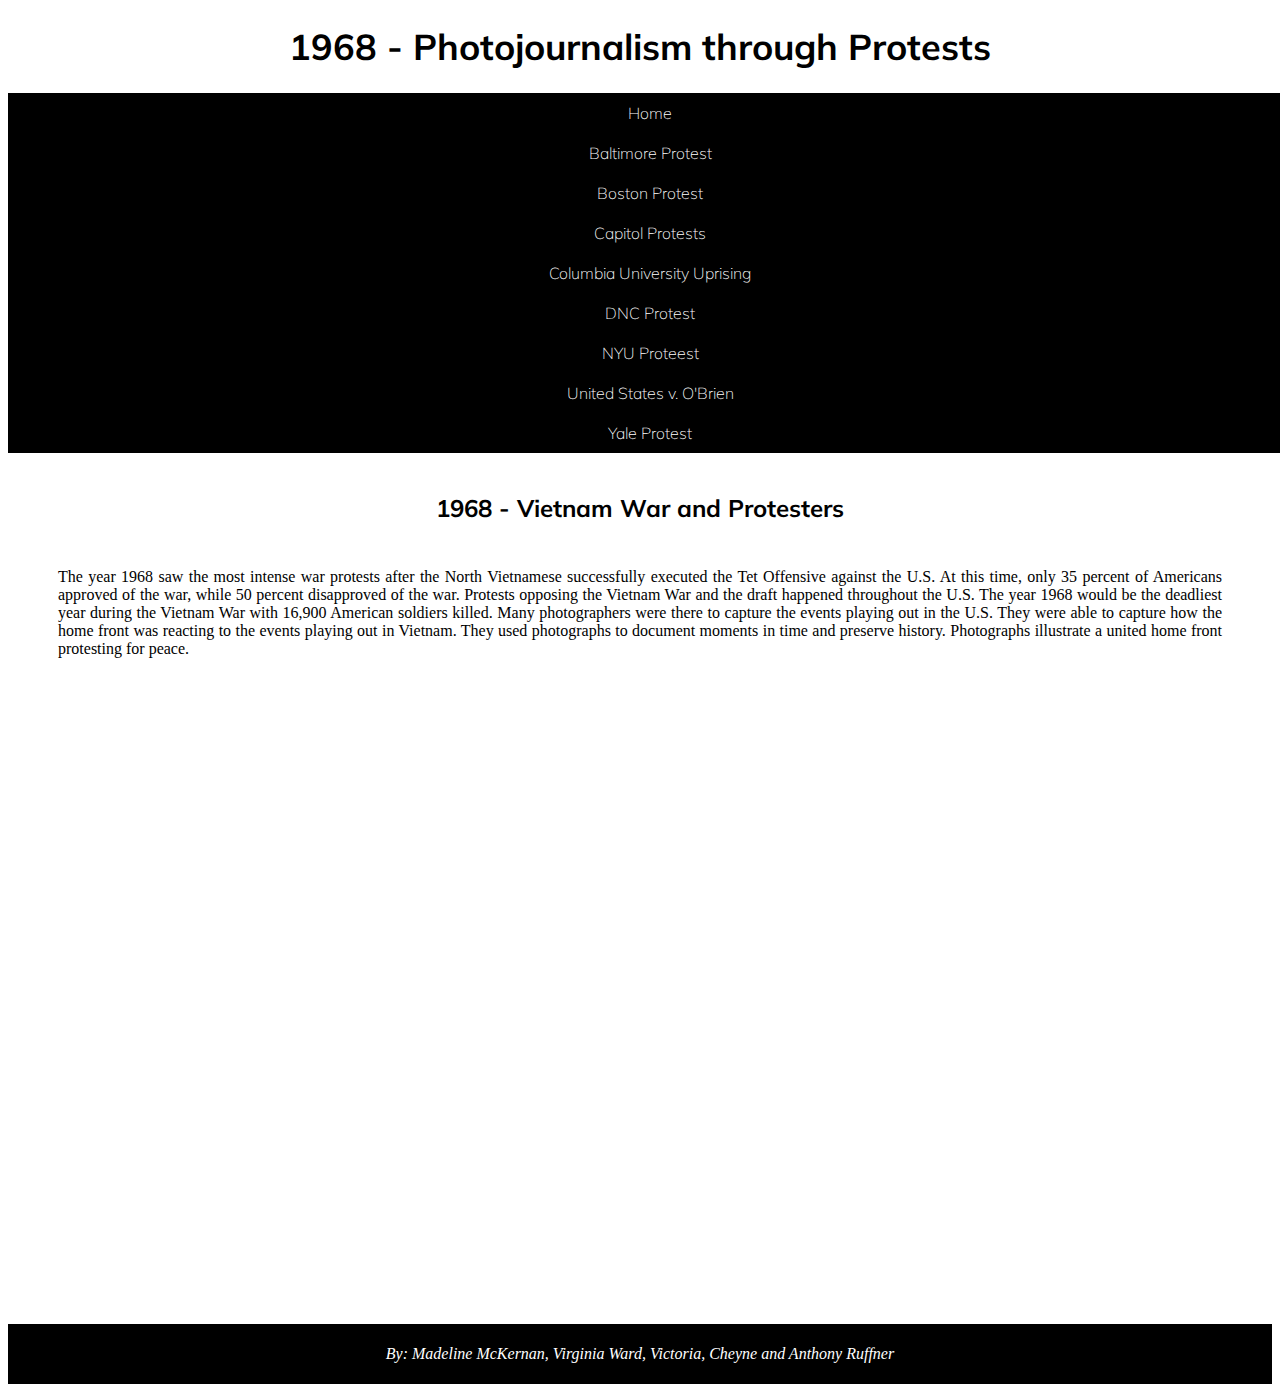
<file: index.html>
<!DOCTYPE html PUBLIC "-//W3C//DTD XHTML 1.0 Transitional//EN"
   "http://www.w3.org/TR/xhtml1/DTD/xhtml1-transitional.dtd">

<html xmlns="http://www.w3.org/1999/xhtml">

<head>
  <title>The Protests of 1968</title>
  <meta http-equiv="content-type"
		content="text/html;charset=utf-8" />
      <link href="https://fonts.googleapis.com/css?family=Merriweather+Sans:400,700|Merriweather:400,400i,700,700i" rel="stylesheet"/>
      <link href="https://fonts.googleapis.com/css?family=Muli" rel="stylesheet"/>
      <link rel="stylesheet" type="text/css" href="style.css"/>
      <link rel="stylesheet" href="style.css" />
       <meta name="viewport" content="width=device-width, initial-scale=1.0" />
</head>

<body>
  <center>
  <h1> 1968 - Photojournalism through Protests </h1>

  <ul id="nav" class="flex-container">


    <li><a href="index.html">Home</a></li>
    <li><a href="Baltimore.html">Baltimore Protest</a></li>
    <li><a href="Boston.html">Boston Protest</a></li>
    <li><a href="Capitol.html">Capitol Protests</a></li>
    <li><a href="Columbia.html">Columbia University Uprising</a></li>
    <li><a href="DNC.html">DNC Protest</a></li>
    <li><a href="NYU.html">NYU Proteest</a></li>
    <li><a href="Obrien.html">United States v. O'Brien</a></li>
    <li><a href="Yale.html">Yale Protest</a></li>
  </ul>


  <h2> 1968 - Vietnam War and Protesters </h2>

</center>

  <p class="background"> The year 1968 saw the most intense war protests after the North Vietnamese successfully executed the Tet Offensive against the U.S. At this time, only 35 percent of Americans approved of the war, while 50 percent disapproved of the war. Protests opposing the Vietnam War and the draft happened throughout the U.S. The year 1968 would be the deadliest year during the Vietnam War with 16,900 American soldiers killed. Many photographers were there to capture the events playing out in the U.S. They were able to capture how the home front was reacting to the events playing out in Vietnam. They used photographs to document moments in time and preserve history. Photographs illustrate a united home front protesting for peace.
  </p>

<iframe src='https://cdn.knightlab.com/libs/timeline3/latest/embed/index.html?source=1HVjBlNrtwtaiFcs8Km83-ZiOLFLF_vJa7jq0gFXv7fw&font=Default&lang=en&initial_zoom=2&height=650' width='100%' height='650' webkitallowfullscreen mozallowfullscreen allowfullscreen frameborder='0'></iframe>


</body>

<footer>
  <p> By: Madeline McKernan, Virginia Ward, Victoria, Cheyne and Anthony Ruffner
</footer>

</html>
</file>
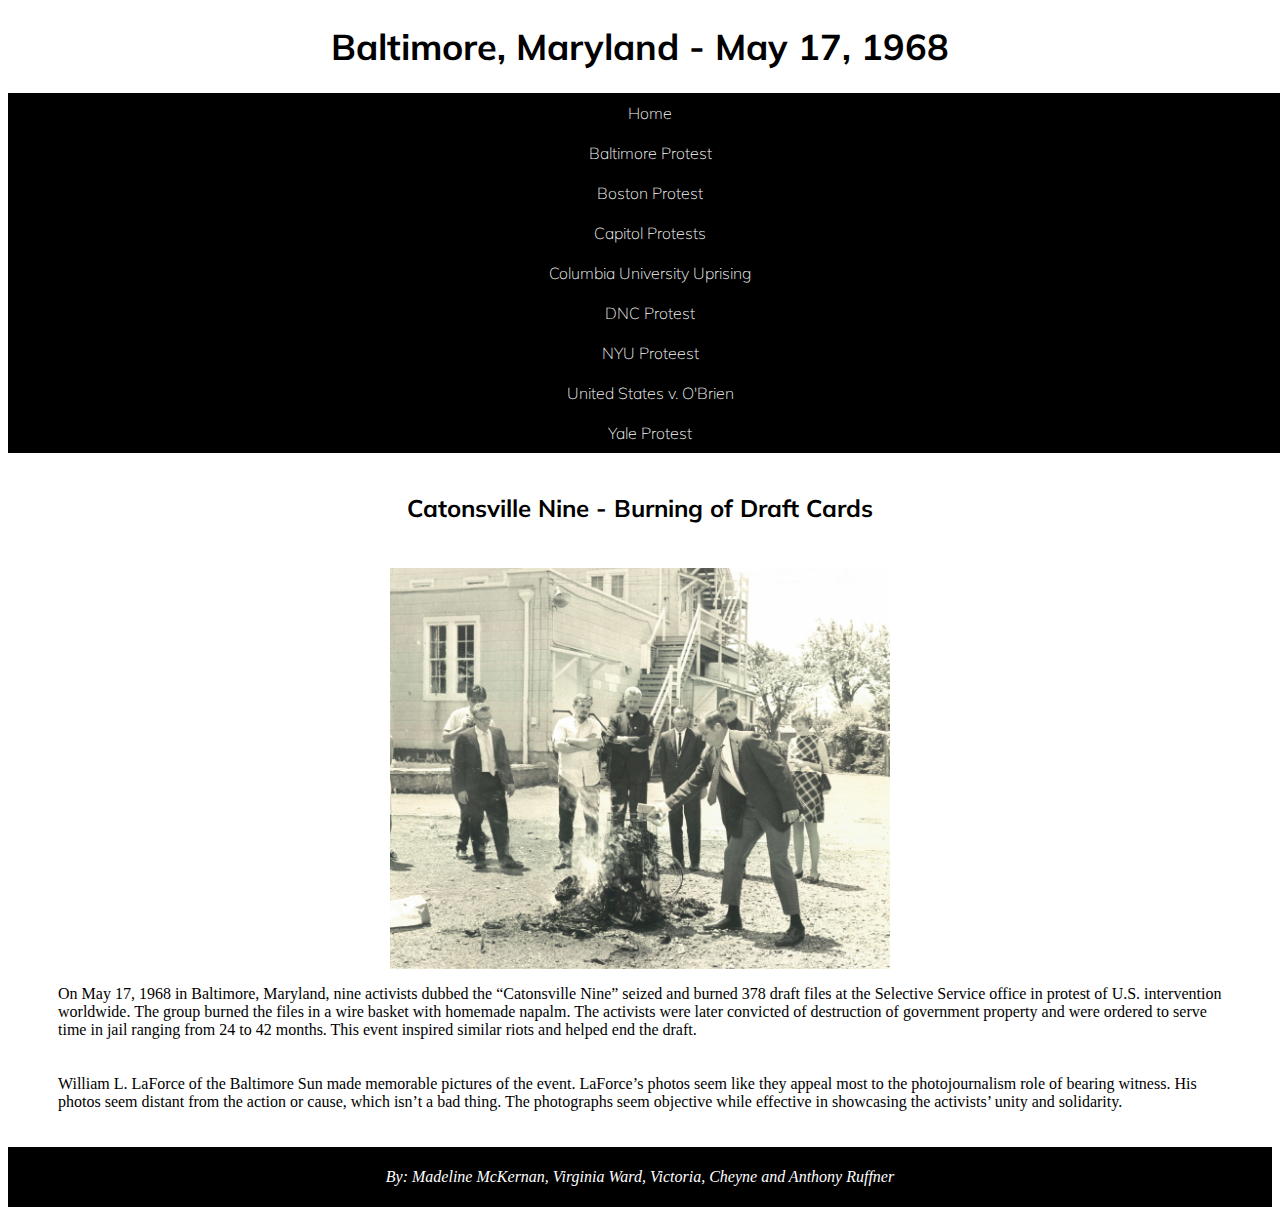
<file: Baltimore.html>
<!DOCTYPE html PUBLIC "-//W3C//DTD XHTML 1.0 Transitional//EN"
   "http://www.w3.org/TR/xhtml1/DTD/xhtml1-transitional.dtd">

<html xmlns="http://www.w3.org/1999/xhtml">

<head>
  <title>The Protests of 1968</title>
  <meta http-equiv="content-type"
		content="text/html;charset=utf-8" />
      <link href="https://fonts.googleapis.com/css?family=Merriweather+Sans:400,700|Merriweather:400,400i,700,700i" rel="stylesheet"/>
      <link href="https://fonts.googleapis.com/css?family=Muli" rel="stylesheet"/>
      <link rel="stylesheet" type="text/css" href="style.css"/>
      <link rel="stylesheet" href="style.css" />
       <meta name="viewport" content="width=device-width, initial-scale=1.0" />
</head>

<body>
  <center>
  <h1>Baltimore, Maryland - May 17, 1968</h1>

  <ul id="nav" class="flex-container">


    <li><a href="index.html">Home</a></li>
    <li><a href="Baltimore.html">Baltimore Protest</a></li>
    <li><a href="Boston.html">Boston Protest</a></li>
    <li><a href="Capitol.html">Capitol Protests</a></li>
    <li><a href="Columbia.html">Columbia University Uprising</a></li>
    <li><a href="DNC.html">DNC Protest</a></li>
    <li><a href="NYU.html">NYU Proteest</a></li>
    <li><a href="Obrien.html">United States v. O'Brien</a></li>
    <li><a href="Yale.html">Yale Protest</a></li>
  </ul>

<h2> Catonsville Nine - Burning of Draft Cards </h2>

  <img class="pic" src="9.jpg" alt="The nine standing by a burning fire" width="500px">
</img>

  </center>

  <p class="info">On May 17, 1968 in Baltimore, Maryland, nine activists dubbed the “Catonsville Nine” seized and burned 378 draft files at the Selective Service office in protest of U.S. intervention worldwide. The group burned the files in a wire basket with homemade napalm. The activists were later convicted of destruction of government property and were ordered to serve time in jail ranging from 24 to 42 months. This event inspired similar riots and helped end the draft.
  </p>

  <p class="info">William L. LaForce of the Baltimore Sun made memorable pictures of the event. LaForce’s photos seem like they appeal most to the photojournalism role of bearing witness. His photos seem distant from the action or cause, which isn’t a bad thing. The photographs seem objective while effective in showcasing the activists’ unity and solidarity.
  <p>


</body>

<footer>
  <p> By: Madeline McKernan, Virginia Ward, Victoria, Cheyne and Anthony Ruffner
</footer>

</html>
</file>
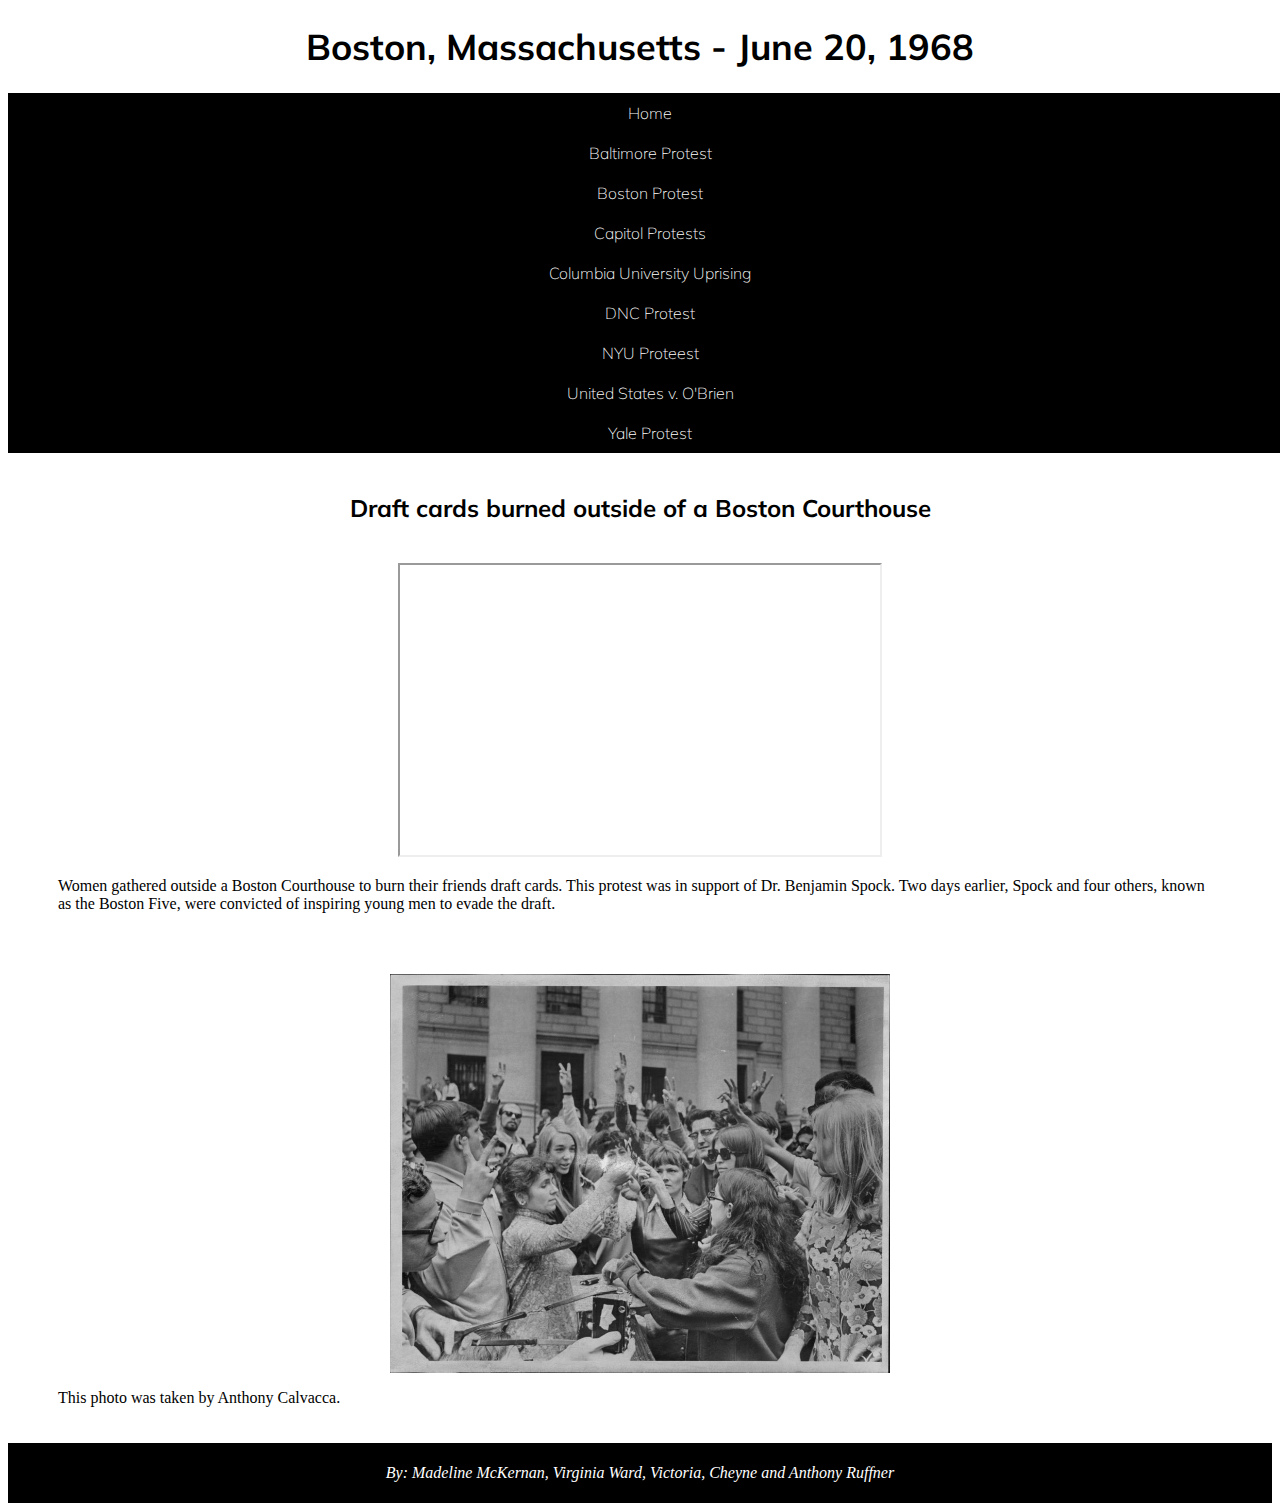
<file: Boston.html>
<!DOCTYPE html PUBLIC "-//W3C//DTD XHTML 1.0 Transitional//EN"
   "http://www.w3.org/TR/xhtml1/DTD/xhtml1-transitional.dtd">

<html xmlns="http://www.w3.org/1999/xhtml">

<head>
  <title>The Protests of 1968</title>
  <meta http-equiv="content-type"
		content="text/html;charset=utf-8" />
      <link href="https://fonts.googleapis.com/css?family=Merriweather+Sans:400,700|Merriweather:400,400i,700,700i" rel="stylesheet"/>
      <link href="https://fonts.googleapis.com/css?family=Muli" rel="stylesheet"/>
      <link rel="stylesheet" type="text/css" href="style.css"/>
      <link rel="stylesheet" href="style.css" />
       <meta name="viewport" content="width=device-width, initial-scale=1.0" />
</head>

<body>
  <center>
  <h1> Boston, Massachusetts - June 20, 1968 </h1>

  <ul id="nav" class="flex-container">


    <li><a href="index.html">Home</a></li>
    <li><a href="Baltimore.html">Baltimore Protest</a></li>
    <li><a href="Boston.html">Boston Protest</a></li>
    <li><a href="Capitol.html">Capitol Protests</a></li>
    <li><a href="Columbia.html">Columbia University Uprising</a></li>
    <li><a href="DNC.html">DNC Protest</a></li>
    <li><a href="NYU.html">NYU Proteest</a></li>
    <li><a href="Obrien.html">United States v. O'Brien</a></li>
    <li><a href="Yale.html">Yale Protest</a></li>

    </ul>

    <h2> Draft cards burned outside of a Boston Courthouse <h2>

    <iframe width="480" height="290"
    src="https://www.youtube.com/embed/gV--rAMQoQk">
    </iframe>

  </center>

  <p class="info"> Women gathered outside a Boston Courthouse to burn their friends draft cards. This protest was in support of Dr. Benjamin Spock. Two days earlier, Spock and four others, known as the Boston Five, were convicted of inspiring young men to evade the draft.
  </p>

  <center>
    <img class="pic" src="bburn.jpeg" alt="Women burning draft cards" width="500px">
    </img>
</center>

<p class="info"> This photo was taken by Anthony Calvacca.
</p>

</body>

<footer>
  <p> By: Madeline McKernan, Virginia Ward, Victoria, Cheyne and Anthony Ruffner
</footer>

</html>
</file>
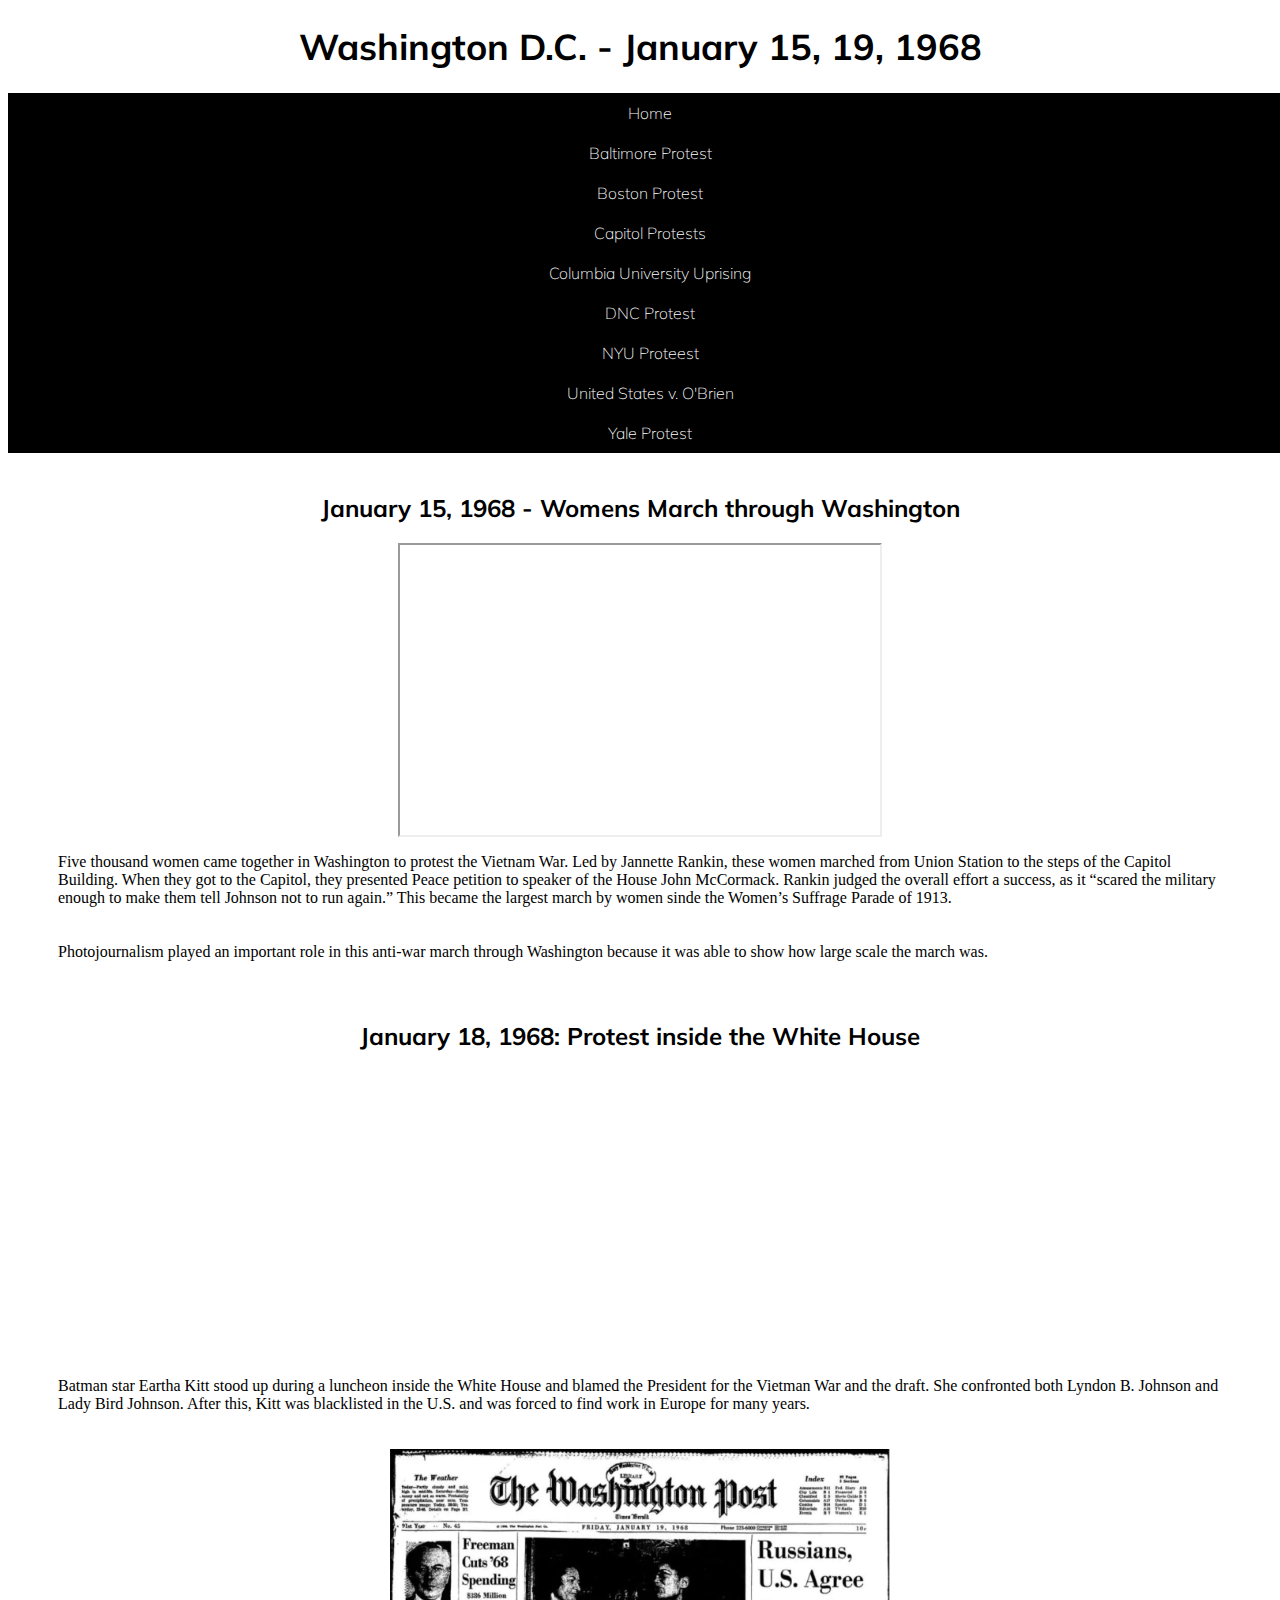
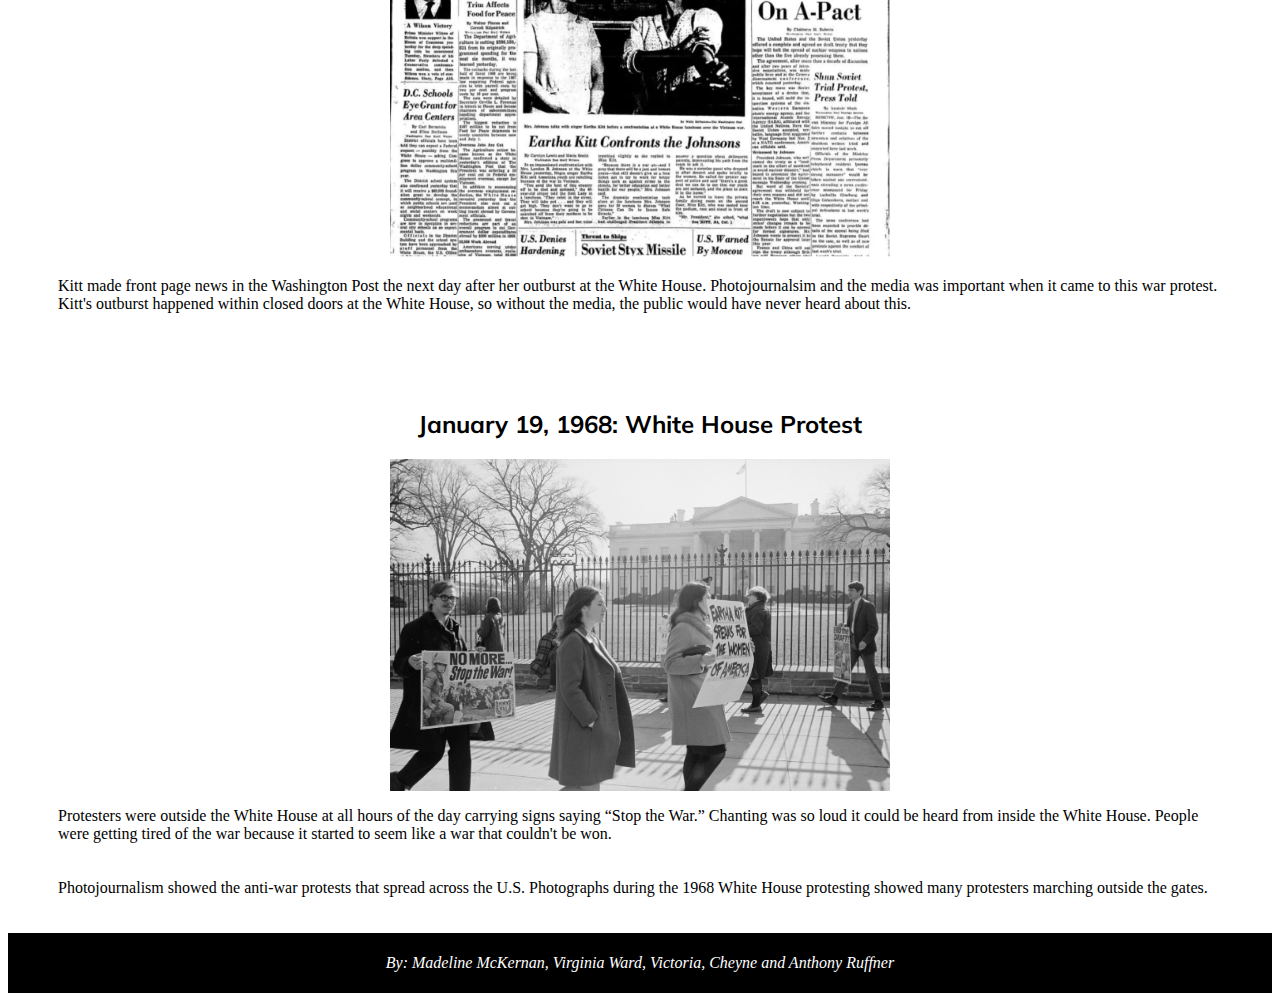
<file: Capitol.html>
<!DOCTYPE html PUBLIC "-//W3C//DTD XHTML 1.0 Transitional//EN"
   "http://www.w3.org/TR/xhtml1/DTD/xhtml1-transitional.dtd">

<html xmlns="http://www.w3.org/1999/xhtml">

<head>
  <title>The Protests of 1968</title>
  <meta http-equiv="content-type"
		content="text/html;charset=utf-8" />
      <link href="https://fonts.googleapis.com/css?family=Merriweather+Sans:400,700|Merriweather:400,400i,700,700i" rel="stylesheet"/>
      <link href="https://fonts.googleapis.com/css?family=Muli" rel="stylesheet"/>
      <link rel="stylesheet" type="text/css" href="style.css"/>
      <link rel="stylesheet" href="style.css" />
       <meta name="viewport" content="width=device-width, initial-scale=1.0" />
</head>

<body>
  <center>
  <h1> Washington D.C. - January 15, 19, 1968</h1>

  <ul id="nav" class="flex-container">


		          <li><a href="index.html">Home</a></li>
              <li><a href="Baltimore.html">Baltimore Protest</a></li>
              <li><a href="Boston.html">Boston Protest</a></li>
              <li><a href="Capitol.html">Capitol Protests</a></li>
              <li><a href="Columbia.html">Columbia University Uprising</a></li>
              <li><a href="DNC.html">DNC Protest</a></li>
              <li><a href="NYU.html">NYU Proteest</a></li>
              <li><a href="Obrien.html">United States v. O'Brien</a></li>
              <li><a href="Yale.html">Yale Protest</a></li>
  </ul>



  <h2>January 15, 1968 - Womens March through Washington</h2>
  <iframe width="480" height="290"
src="https://www.youtube.com/embed/l63ccLetOsY">
</iframe>
  <p class="info"> Five thousand women came together in Washington to protest the Vietnam War. Led by Jannette Rankin, these women marched from Union Station to the steps of the Capitol Building. When they got to the Capitol, they presented Peace petition to speaker of the House John McCormack. Rankin judged the overall effort a success, as it “scared the military enough to make them tell Johnson not to run again.” This became the largest march by women sinde the Women’s Suffrage Parade of 1913.

  </p>
  <p class="info"> Photojournalism played an important role in this anti-war march through Washington because it was able to show how large scale the march was.

  <h2> January 18, 1968: Protest inside the White House </h2>

    <iframe width='480' height='290' scrolling='no' src='https://www.washingtonpost.com/video/c/embed/112aeec2-f4bc-11e7-9af7-a50bc3300042' frameborder='0' webkitallowfullscreen mozallowfullscreen allowfullscreen></iframe>

    <p class="info"> Batman star Eartha Kitt stood up during a luncheon inside the White House and blamed the President for the Vietman War and the draft. She confronted both Lyndon B. Johnson and Lady Bird Johnson. After this, Kitt was blacklisted in the U.S. and was forced to find work in Europe for many years.
    </p>

    <img src="Kitt.jpg" alt="Kitt of front page of the Post" width="500px">
  </img>

  <p class="info"> Kitt made front page news in the Washington Post the next day after her outburst at the White House. Photojournalsim and the media was important when it came to this war protest. Kitt's outburst happened within closed doors at the White House, so without the media, the public would have never heard about this.
  </p>

    <p class="info">
    </p>

  <h2>January 19, 1968: White House Protest </h2>

  <img src="WHProtest.jpeg" alt="Protesters outside White House" width="500px">
</img>
</center>

<p class="info">Protesters were outside the White House at all hours of the day carrying signs saying “Stop the War.” Chanting was so loud it could be heard from inside the White House. People were getting tired of the war because it started to seem like a war that couldn't be won.
</p>

<p class="info"> Photojournalism showed the anti-war protests that spread across the U.S. Photographs during the 1968 White House protesting showed many protesters marching outside the gates.
</p>

      </center>


</body>

<footer>
  <p> By: Madeline McKernan, Virginia Ward, Victoria, Cheyne and Anthony Ruffner
</footer>


</html>
</file>
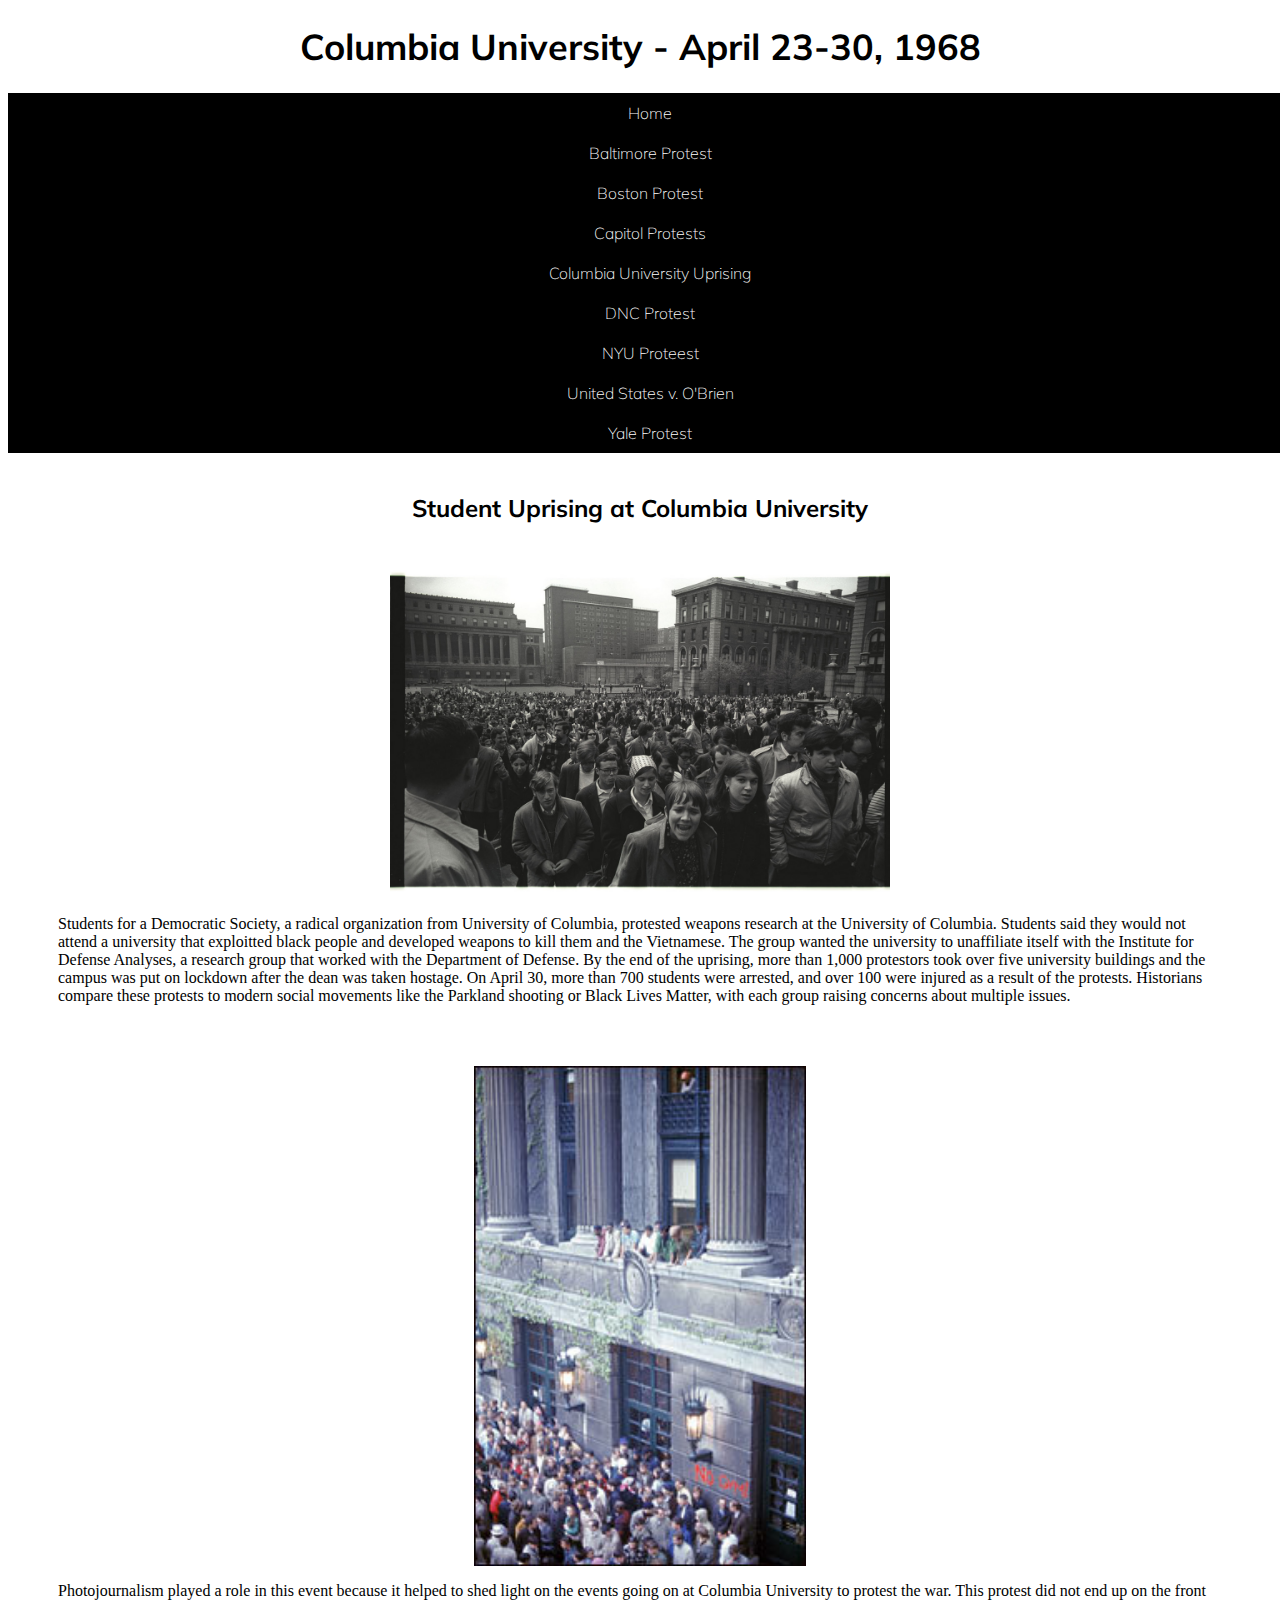
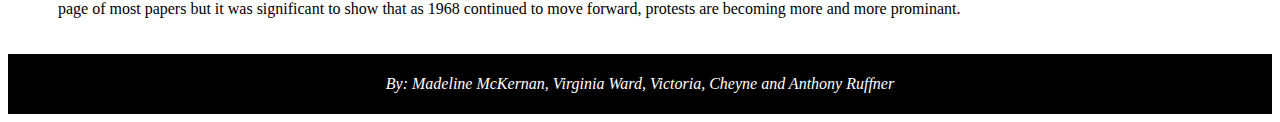
<file: Columbia.html>
<!DOCTYPE html PUBLIC "-//W3C//DTD XHTML 1.0 Transitional//EN"
   "http://www.w3.org/TR/xhtml1/DTD/xhtml1-transitional.dtd">

<html xmlns="http://www.w3.org/1999/xhtml">

<head>
  <title>The Protests of 1968</title>
  <meta http-equiv="content-type"
		content="text/html;charset=utf-8" />
      <link href="https://fonts.googleapis.com/css?family=Merriweather+Sans:400,700|Merriweather:400,400i,700,700i" rel="stylesheet"/>
      <link href="https://fonts.googleapis.com/css?family=Muli" rel="stylesheet"/>
      <link rel="stylesheet" type="text/css" href="style.css"/>
      <link rel="stylesheet" href="style.css" />
       <meta name="viewport" content="width=device-width, initial-scale=1.0" />
</head>

<body>
  <center>
  <h1> Columbia University - April 23-30, 1968 </h1>

  <ul id="nav" class="flex-container">


    <li><a href="index.html">Home</a></li>
    <li><a href="Baltimore.html">Baltimore Protest</a></li>
    <li><a href="Boston.html">Boston Protest</a></li>
    <li><a href="Capitol.html">Capitol Protests</a></li>
    <li><a href="Columbia.html">Columbia University Uprising</a></li>
    <li><a href="DNC.html">DNC Protest</a></li>
    <li><a href="NYU.html">NYU Proteest</a></li>
    <li><a href="Obrien.html">United States v. O'Brien</a></li>
    <li><a href="Yale.html">Yale Protest</a></li>
  </ul>

  <h2> Student Uprising at Columbia University </h2>

  <img class="pic" src="Columbia.jpg" alt="Mass formed at Columbia University" width="500px">
  </img>

</center>

  <p class="info"> Students for a Democratic Society, a radical organization from University of Columbia, protested weapons research at the University of Columbia. Students said they would not attend a university that exploitted black people and developed weapons to kill them and the Vietnamese. The group wanted the university to unaffiliate itself with the Institute for Defense Analyses, a research group that worked with the Department of Defense. By the end of the uprising, more than 1,000 protestors took over five university buildings and the campus was put on lockdown after the dean was taken hostage. On April 30, more than 700 students were arrested, and over 100 were injured as a result of the protests. Historians compare these protests to modern social movements like the Parkland shooting or Black Lives Matter, with each group raising concerns about multiple issues.
  </p>

  <center>

  <img class="pic" src="Cprotest.jpg" alt="Protesters gathered outside of university building" height="500px">
</img>

  </center>

  <p class="info"> Photojournalism played a role in this event because it helped to shed light on the events going on at Columbia University to protest the war. This protest did not end up on the front page of most papers but it was significant to show that as 1968 continued to move forward, protests are becoming more and more prominant.
  </p>


</body>

<footer>
  <p> By: Madeline McKernan, Virginia Ward, Victoria, Cheyne and Anthony Ruffner
</footer>

</html>
</file>
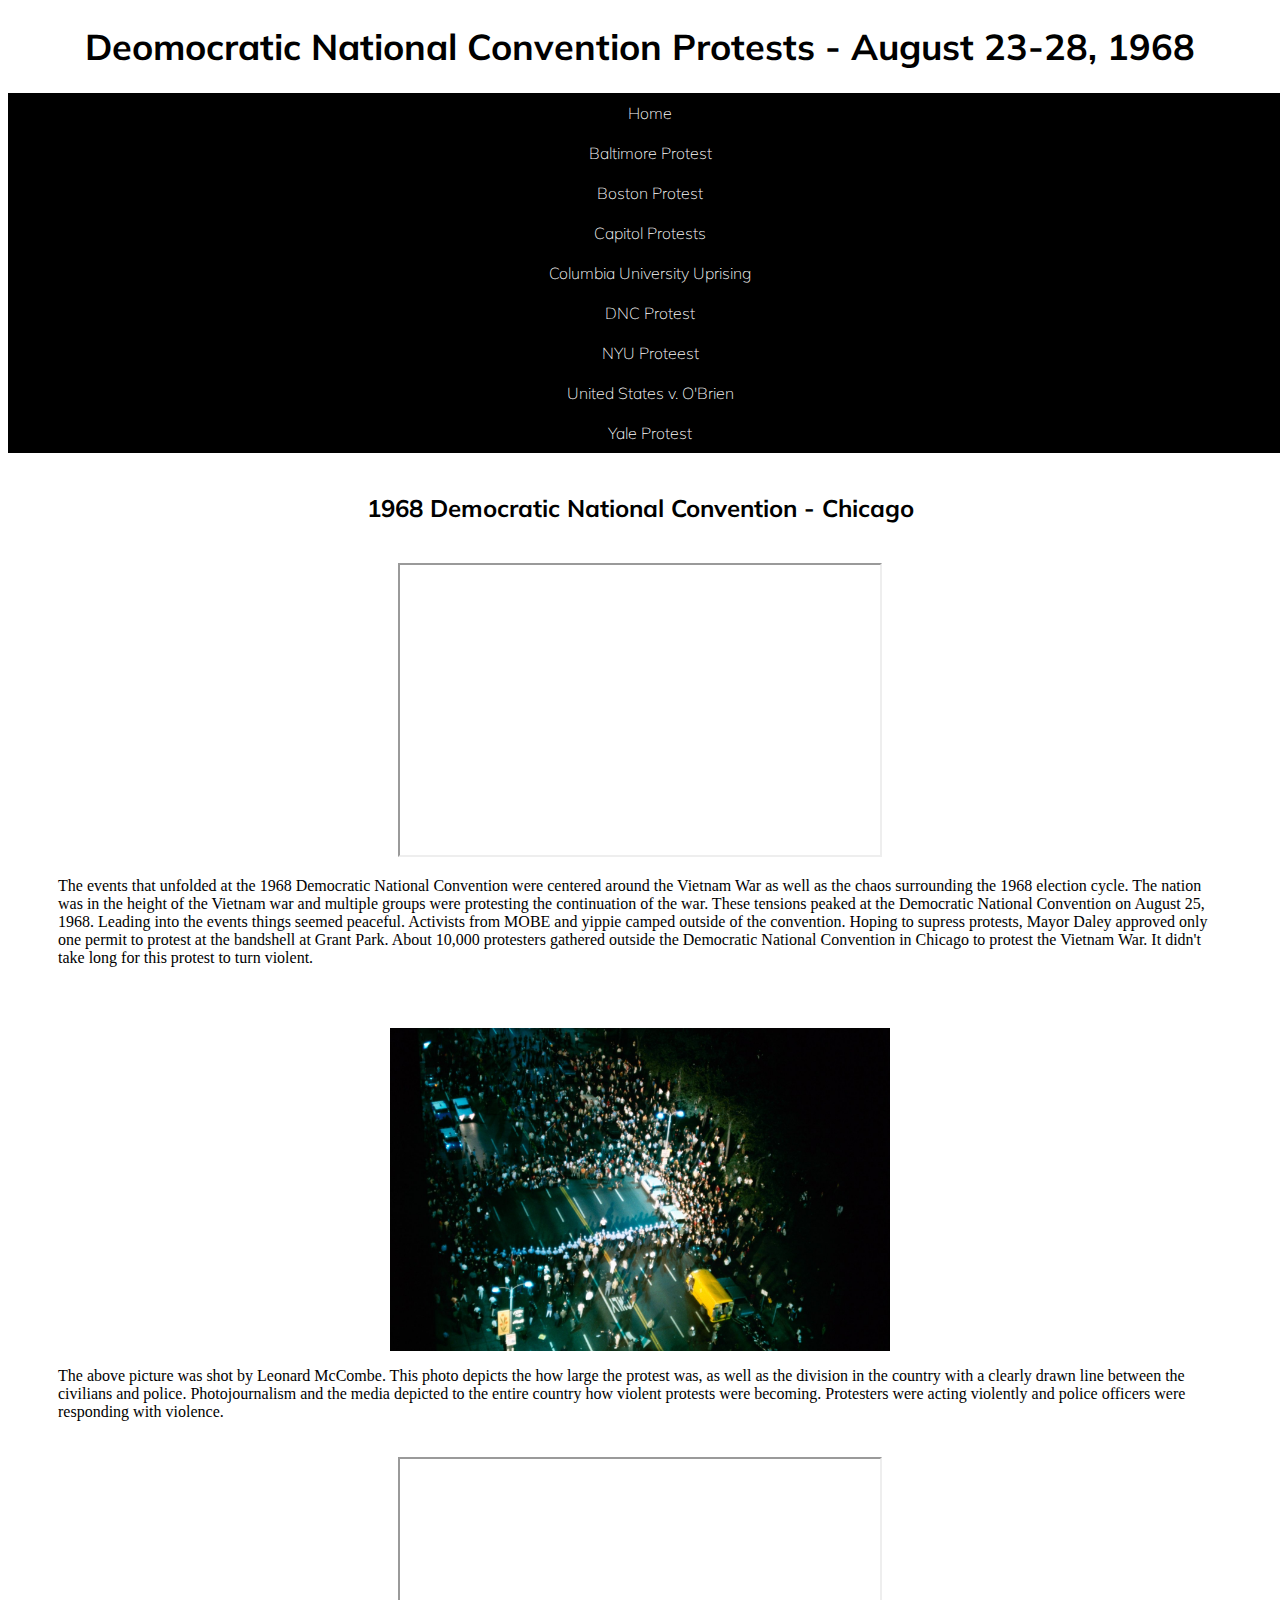
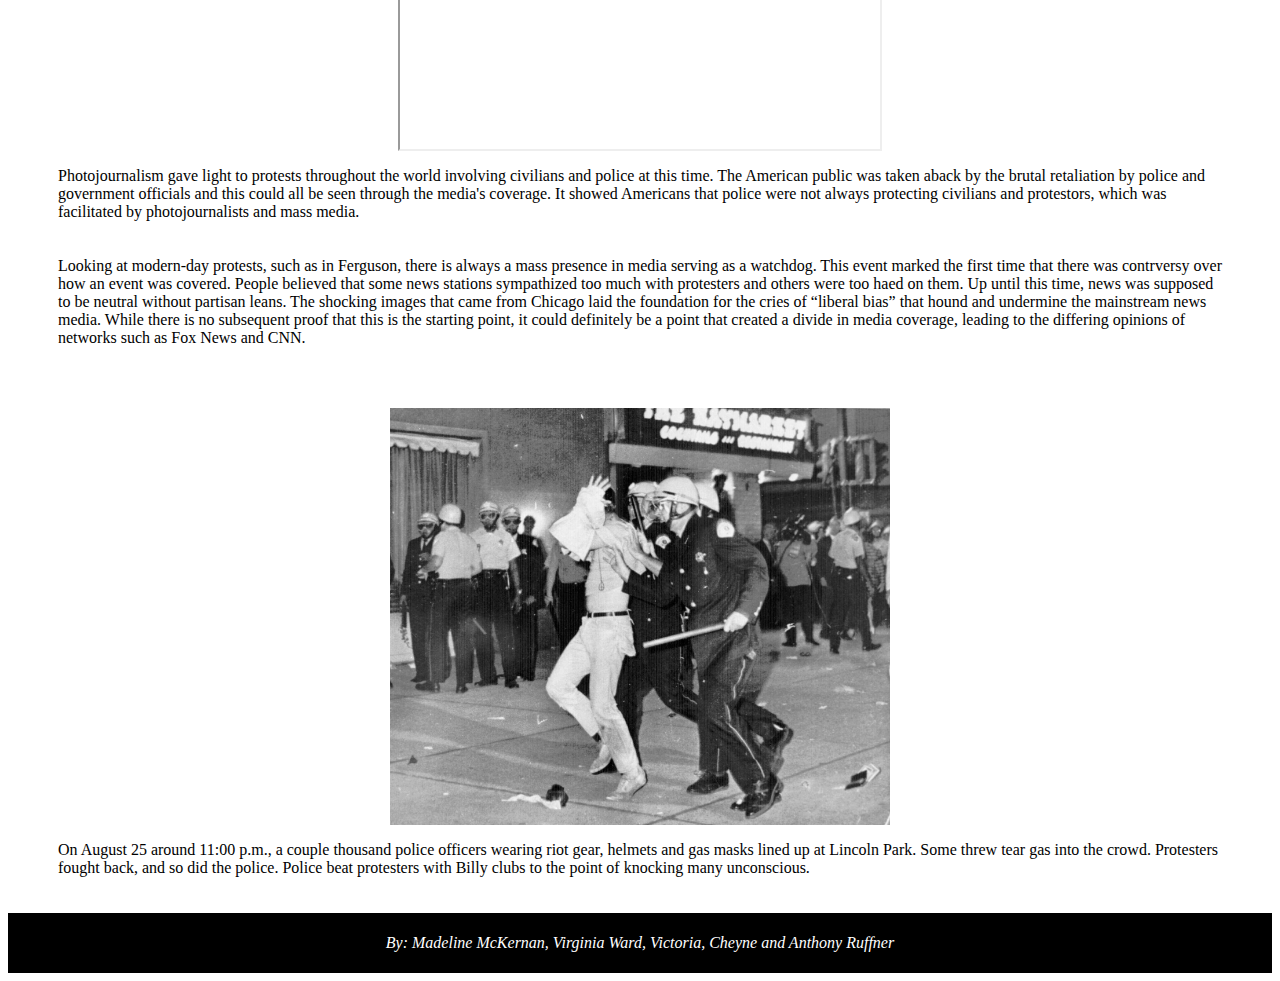
<file: DNC.html>
<!DOCTYPE html PUBLIC "-//W3C//DTD XHTML 1.0 Transitional//EN"
   "http://www.w3.org/TR/xhtml1/DTD/xhtml1-transitional.dtd">

<html xmlns="http://www.w3.org/1999/xhtml">

<head>
  <title>The Protests of 1968</title>
  <meta http-equiv="content-type"
		content="text/html;charset=utf-8" />
      <link href="https://fonts.googleapis.com/css?family=Merriweather+Sans:400,700|Merriweather:400,400i,700,700i" rel="stylesheet"/>
      <link href="https://fonts.googleapis.com/css?family=Muli" rel="stylesheet"/>
      <link rel="stylesheet" type="text/css" href="style.css"/>
      <link rel="stylesheet" href="style.css" />
       <meta name="viewport" content="width=device-width, initial-scale=1.0" />
</head>

<body>
  <center>
  <h1> Deomocratic National Convention Protests -  August 23-28, 1968</h1>

  <ul id="nav" class="flex-container">


    <li><a href="index.html">Home</a></li>
    <li><a href="Baltimore.html">Baltimore Protest</a></li>
    <li><a href="Boston.html">Boston Protest</a></li>
    <li><a href="Capitol.html">Capitol Protests</a></li>
    <li><a href="Columbia.html">Columbia University Uprising</a></li>
    <li><a href="DNC.html">DNC Protest</a></li>
    <li><a href="NYU.html">NYU Proteest</a></li>
    <li><a href="Obrien.html">United States v. O'Brien</a></li>
    <li><a href="Yale.html">Yale Protest</a></li>
  </ul>

  <h2> 1968 Democratic National Convention - Chicago <h2>

  <iframe class="vid" width="480" height="290"
src="https://www.youtube.com/embed/j6HK1nWeZPk">
</iframe>

</center>

  <p class="info"> 	The events that unfolded at the 1968 Democratic National Convention were centered around the Vietnam War as well as the chaos surrounding the 1968 election cycle. The nation was in the height of the Vietnam war and multiple groups were protesting the continuation of the war. These tensions peaked at the Democratic National Convention on August 25, 1968. Leading into the events things seemed peaceful. Activists from MOBE and yippie camped outside of the convention. Hoping to supress protests, Mayor Daley approved only one permit to protest at the bandshell at Grant Park. About 10,000 protesters gathered outside the Democratic National Convention in Chicago to protest the Vietnam War. It didn't take long for this protest to turn violent.
  </p>

  <center>

  <img class="pic" src="LM.jpg" alt="Birds eye view of protest" width="500px">
</img>

</center>

<p class="info"> The above picture was shot by Leonard McCombe. This photo depicts the how large the protest was, as well as the division in the country with a clearly drawn line between the civilians and police. Photojournalism and the media depicted to the entire country how violent protests were becoming. Protesters were acting violently and police officers were responding with violence.
</p>

<center>
<iframe class="vid" width="480" height="290"
src="https://www.youtube.com/embed/EYp1JgwotXU">
</iframe>

  </center>

  <p class="info"> Photojournalism gave light to protests throughout the world involving civilians and police at this time. The American public was taken aback by the brutal retaliation by police and government officials and this could all be seen through the media's coverage. It showed Americans that police were not always protecting civilians and protestors, which was facilitated by photojournalists and mass media.
  </p>
  <p class="info"> Looking at modern-day protests, such as in Ferguson, there is always a mass presence in media serving as a watchdog. This event marked the first time that there was contrversy over how an event was covered. People believed that some news stations sympathized too much with protesters and others were too haed on them. Up until this time, news was supposed to be neutral without partisan leans. The shocking images that came from Chicago laid the foundation for the cries of “liberal bias” that hound and undermine the mainstream news media. While there is no subsequent proof that this is the starting point, it could definitely be a point that created a divide in media coverage, leading to the differing opinions of networks such as Fox News and CNN.
  </p>

  <center>
    <img class="pic" src="DNC.jpg" alt="Police grabbing protester" width="500px">
  </img>
</center>

<p class="info">On August 25 around 11:00 p.m., a couple thousand police officers wearing riot gear, helmets and gas masks lined up at Lincoln Park. Some threw tear gas into the crowd. Protesters fought back, and so did the police. Police beat protesters with Billy clubs to the point of knocking many unconscious.
</p>

</body>

<footer>
  <p> By: Madeline McKernan, Virginia Ward, Victoria, Cheyne and Anthony Ruffner
</footer>

</html>
</file>
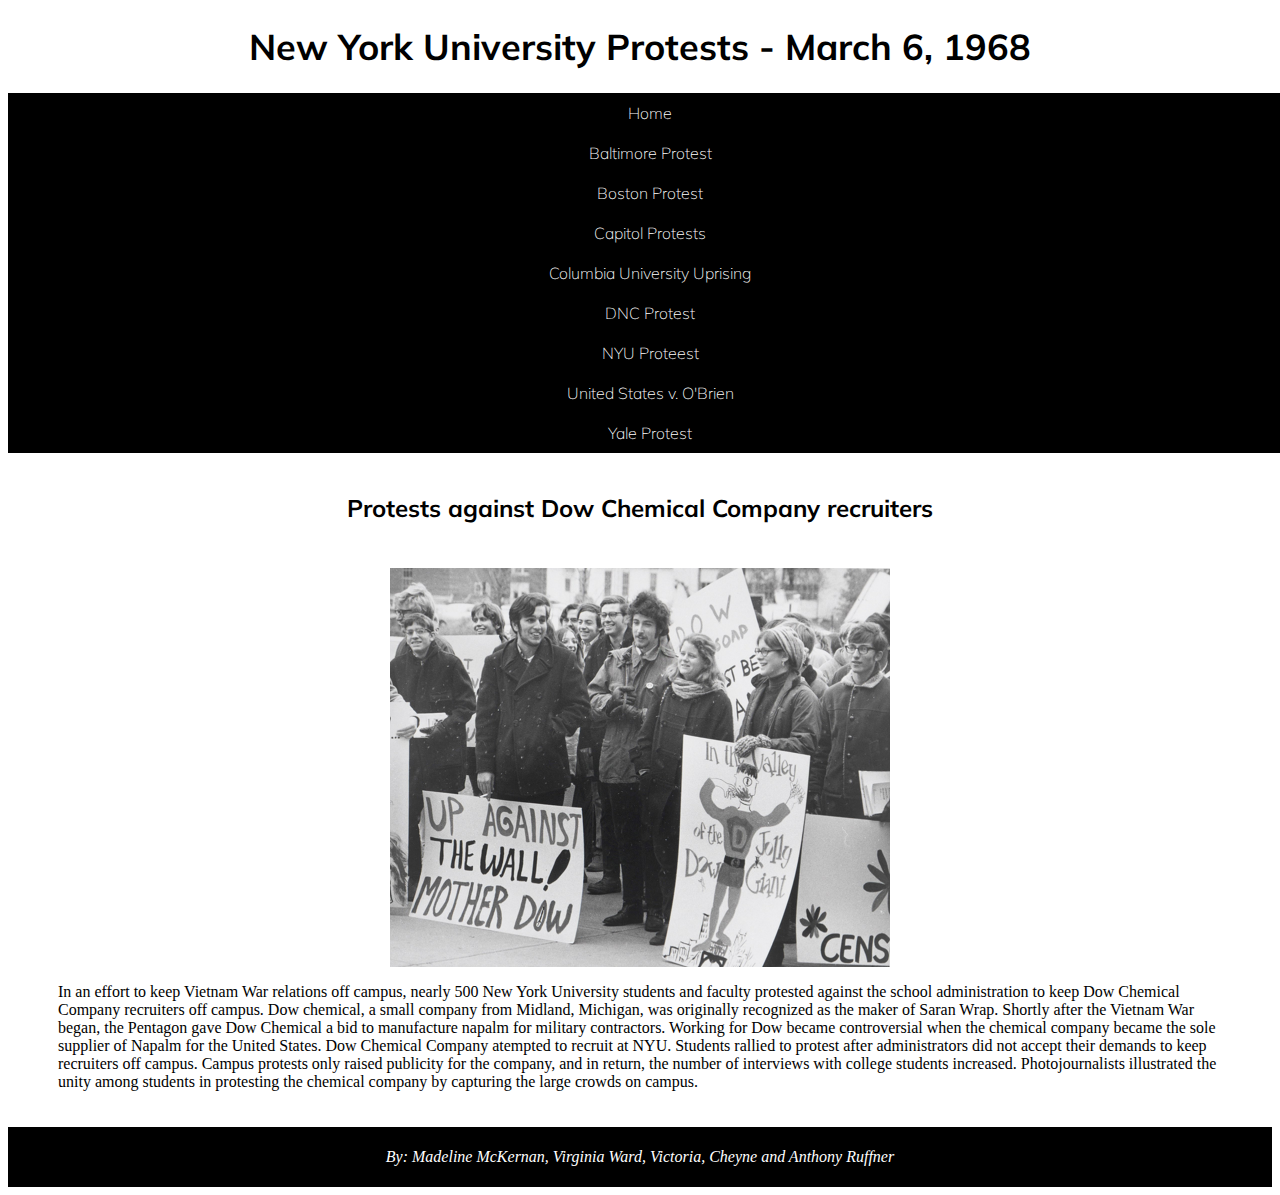
<file: NYU.html>
<!DOCTYPE html PUBLIC "-//W3C//DTD XHTML 1.0 Transitional//EN"
   "http://www.w3.org/TR/xhtml1/DTD/xhtml1-transitional.dtd">

<html xmlns="http://www.w3.org/1999/xhtml">

<head>
  <title>The Protests of 1968</title>
  <meta http-equiv="content-type"
		content="text/html;charset=utf-8" />
      <link href="https://fonts.googleapis.com/css?family=Merriweather+Sans:400,700|Merriweather:400,400i,700,700i" rel="stylesheet"/>
      <link href="https://fonts.googleapis.com/css?family=Muli" rel="stylesheet"/>
      <link rel="stylesheet" type="text/css" href="style.css"/>
      <link rel="stylesheet" href="style.css" />
       <meta name="viewport" content="width=device-width, initial-scale=1.0" />
</head>

<body>
  <center>
  <h1> New York University Protests - March 6, 1968 </h1>

  <ul id="nav" class="flex-container">


    <li><a href="index.html">Home</a></li>
    <li><a href="Baltimore.html">Baltimore Protest</a></li>
    <li><a href="Boston.html">Boston Protest</a></li>
    <li><a href="Capitol.html">Capitol Protests</a></li>
    <li><a href="Columbia.html">Columbia University Uprising</a></li>
    <li><a href="DNC.html">DNC Protest</a></li>
    <li><a href="NYU.html">NYU Proteest</a></li>
    <li><a href="Obrien.html">United States v. O'Brien</a></li>
    <li><a href="Yale.html">Yale Protest</a></li>
  </ul>

  <h2> Protests against Dow Chemical Company recruiters </h2>

  <img class="pic" src="nyu.jpg" alt="NYU protesters" width="500px">
</img>

  </center>

  <p class="info">In an effort to keep Vietnam War relations off campus, nearly 500 New York University students and faculty protested against the school administration to keep Dow Chemical Company recruiters off campus. Dow chemical, a small company from Midland, Michigan, was originally recognized as the maker of Saran Wrap. Shortly after the Vietnam War began, the Pentagon gave Dow Chemical a bid to manufacture napalm for military contractors. Working for Dow became controversial when the chemical company became the sole supplier of Napalm for the United States. Dow Chemical Company atempted to recruit at NYU. Students rallied to protest after administrators did not accept their demands to keep recruiters off campus. Campus protests only raised publicity for the company, and in return, the number of interviews with college students increased. Photojournalists illustrated the unity among students in protesting the chemical company by capturing the large crowds on campus. 

  </p>


</body>

<footer>
  <p> By: Madeline McKernan, Virginia Ward, Victoria, Cheyne and Anthony Ruffner
</footer>

</html>
</file>
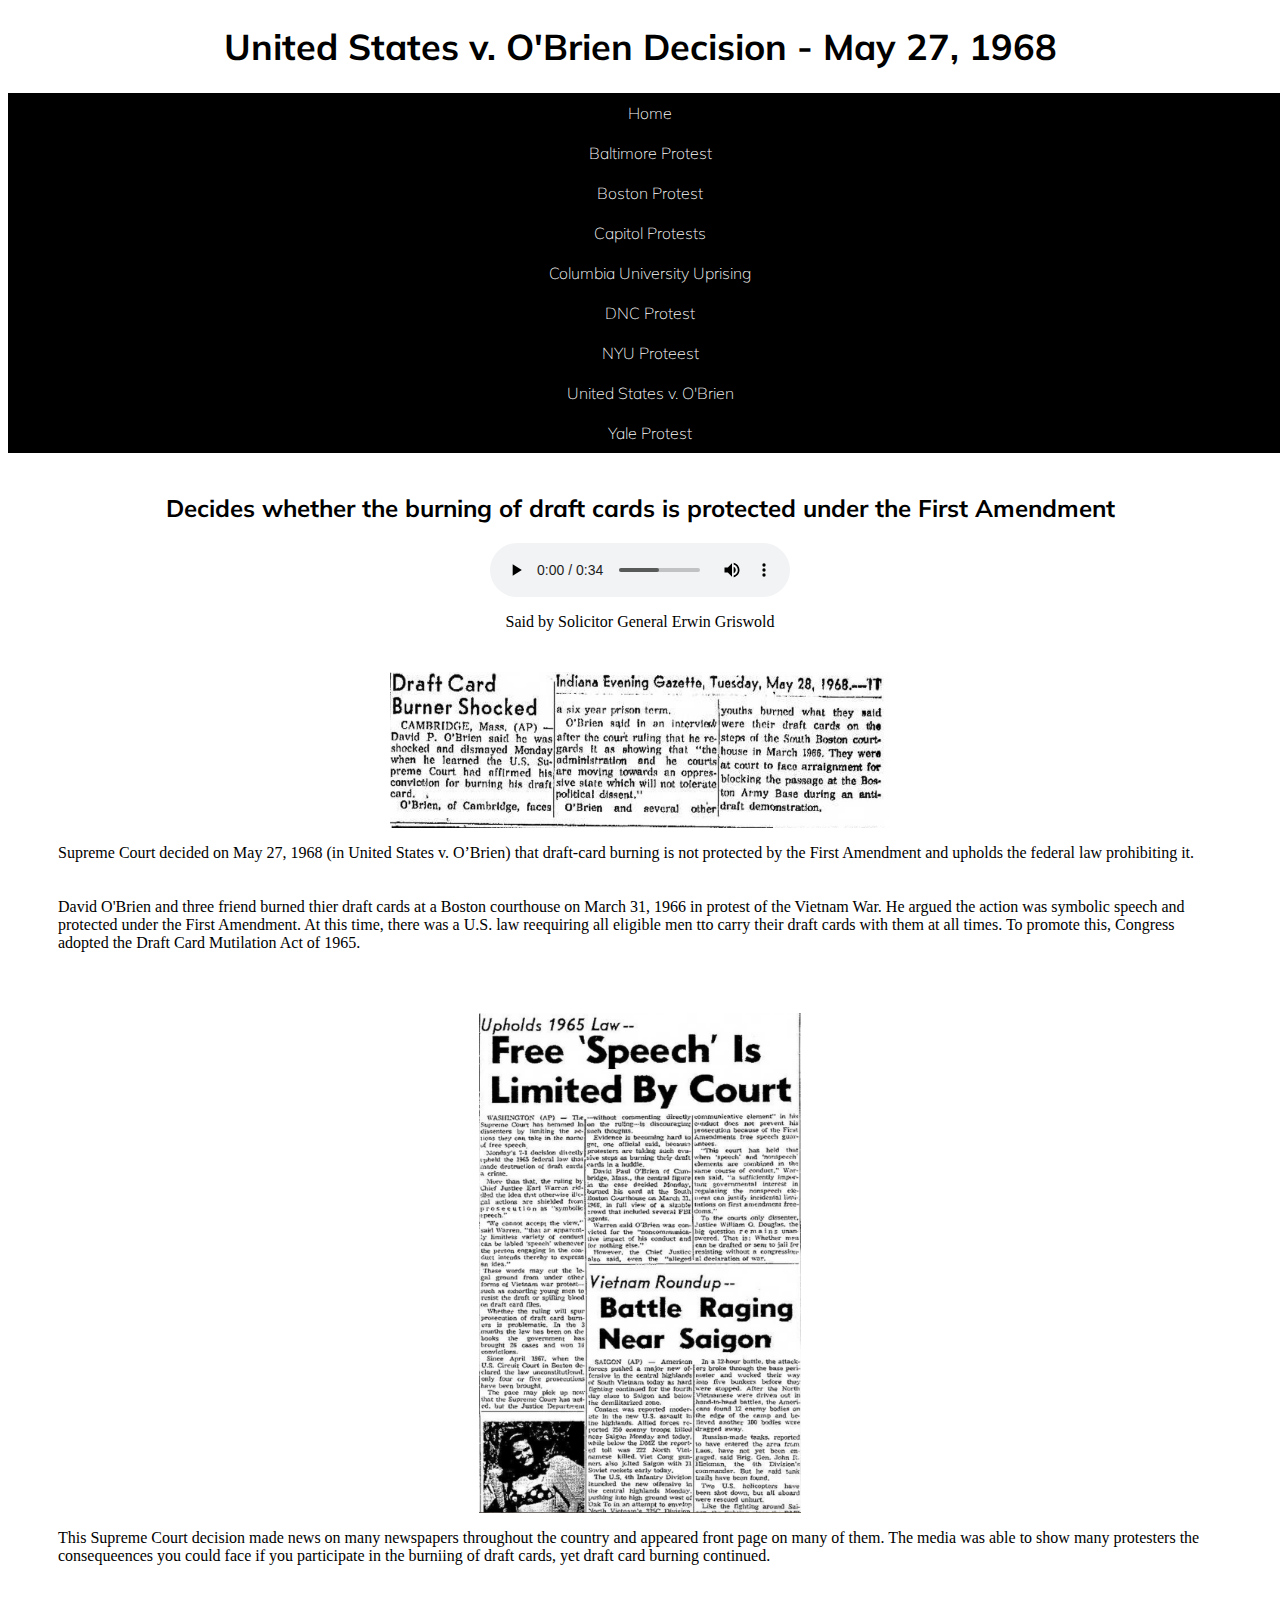
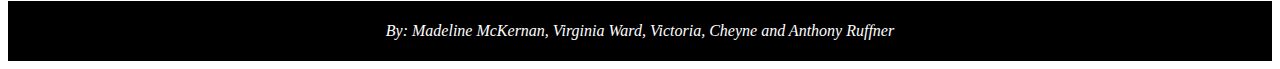
<file: Obrien.html>
<!DOCTYPE html PUBLIC "-//W3C//DTD XHTML 1.0 Transitional//EN"
   "http://www.w3.org/TR/xhtml1/DTD/xhtml1-transitional.dtd">

<html xmlns="http://www.w3.org/1999/xhtml">

<head>
  <title>The Protests of 1968</title>
  <meta http-equiv="content-type"
		content="text/html;charset=utf-8" />
      <link href="https://fonts.googleapis.com/css?family=Merriweather+Sans:400,700|Merriweather:400,400i,700,700i" rel="stylesheet"/>
      <link href="https://fonts.googleapis.com/css?family=Muli" rel="stylesheet"/>
      <link rel="stylesheet" type="text/css" href="style.css"/>
      <link rel="stylesheet" href="style.css" />
       <meta name="viewport" content="width=device-width, initial-scale=1.0" />
</head>

<body>

<center>
  <h1> United States v. O'Brien Decision -  May 27, 1968</h1>

  <ul id="nav" class="flex-container">


    <li><a href="index.html">Home</a></li>
    <li><a href="Baltimore.html">Baltimore Protest</a></li>
    <li><a href="Boston.html">Boston Protest</a></li>
    <li><a href="Capitol.html">Capitol Protests</a></li>
    <li><a href="Columbia.html">Columbia University Uprising</a></li>
    <li><a href="DNC.html">DNC Protest</a></li>
    <li><a href="NYU.html">NYU Proteest</a></li>
    <li><a href="Obrien.html">United States v. O'Brien</a></li>
    <li><a href="Yale.html">Yale Protest</a></li>
  </ul>

<h2> Decides whether the burning of draft cards is protected under the First Amendment</h2>

<audio controls class="video1">
    <source src="court.mp3" type="audio/ogg">
    <source src="court.mp3" type="audio/mpeg">
 </audio>
<p> Said by Solicitor General Erwin Griswold
</p>

<img class="pic" src="IND.jpg" alt="Indiana Article" width="500px">
</img>

</center>

<p class="info"> Supreme Court decided on May 27, 1968 (in United States v. O’Brien) that draft-card burning is not protected by the First Amendment and upholds the federal law prohibiting it.
</p>

<p class="info"> David O'Brien and three friend burned thier draft cards at a Boston courthouse on March 31, 1966 in protest of the Vietnam War. He argued the action was symbolic speech and protected under the First Amendment. At this time, there was a U.S. law reequiring all eligible men tto carry their draft cards with them at all times. To promote this, Congress adopted the Draft Card Mutilation Act of 1965.
</p>

<center>

<img class="pic" src="Sun.jpg" alt="Baytown Sun Article" height="500px">
</img>

</center>

<p class="info"> This Supreme Court decision made news on many newspapers throughout the country and appeared front page on many of them. The media was able to show many protesters the consequeences you could face if you participate in the burniing of draft cards, yet draft card burning continued.

</body>

<footer>
  <p> By: Madeline McKernan, Virginia Ward, Victoria, Cheyne and Anthony Ruffner
</footer>

</html>
</file>
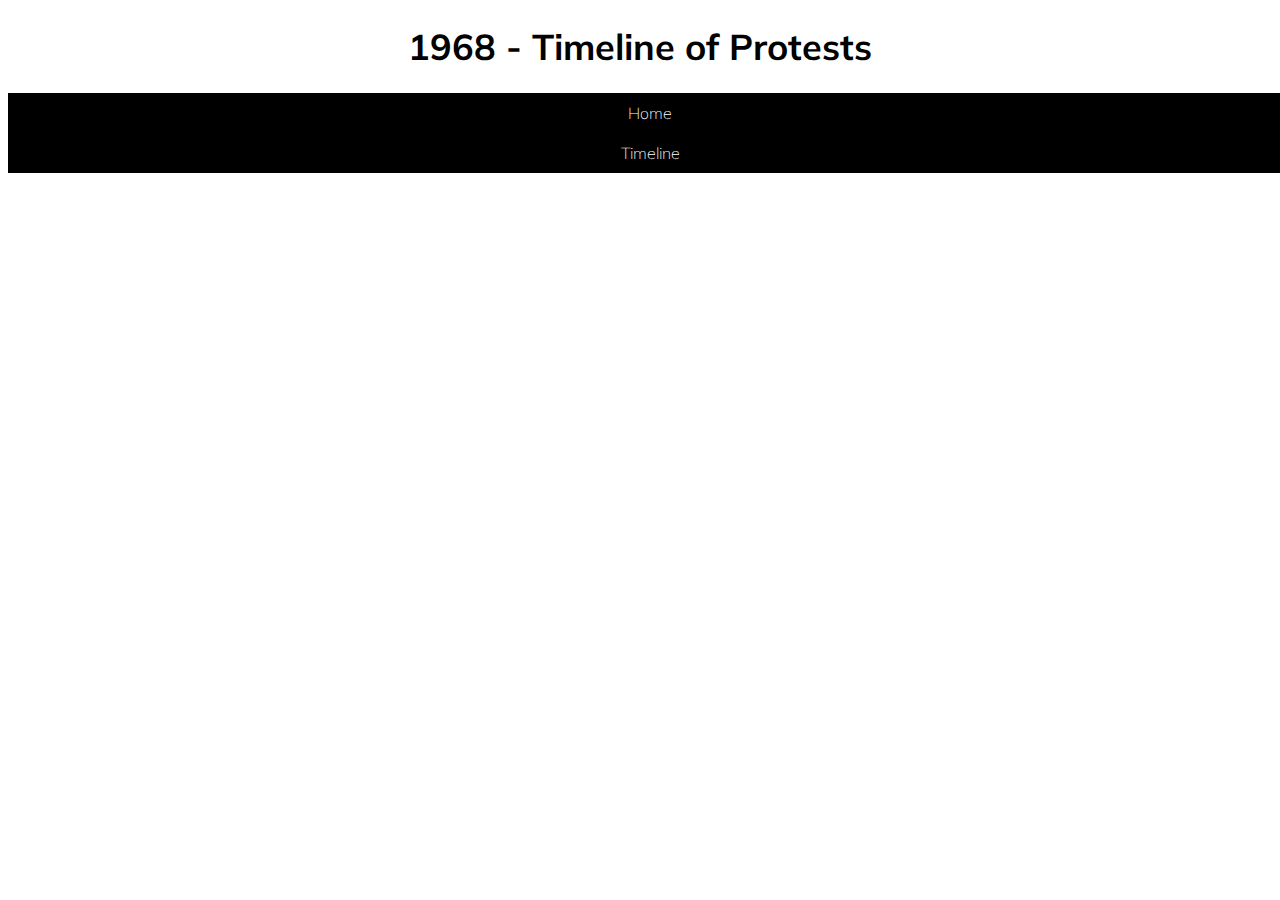
<file: time.html>
<!DOCTYPE html PUBLIC "-//W3C//DTD XHTML 1.0 Transitional//EN"
   "http://www.w3.org/TR/xhtml1/DTD/xhtml1-transitional.dtd">

<html xmlns="http://www.w3.org/1999/xhtml">

<head>
  <title>The Protests of 1968</title>
  <meta http-equiv="content-type"
		content="text/html;charset=utf-8" />
      <link href="https://fonts.googleapis.com/css?family=Merriweather+Sans:400,700|Merriweather:400,400i,700,700i" rel="stylesheet"/>
      <link href="https://fonts.googleapis.com/css?family=Muli" rel="stylesheet"/>
      <link rel="stylesheet" type="text/css" href="style.css"/>
      <link rel="stylesheet" href="style.css" />
       <meta name="viewport" content="width=device-width, initial-scale=1.0" />
</head>

<body>

<center>
  <h1> 1968 - Timeline of Protests </h1>

  <ul id="nav" class="flex-container">


		          <li><a href="index.html">Home</a></li>
		          <li><a href="time.html">Timeline</a></li>
</center>

</body>


</html>
</file>
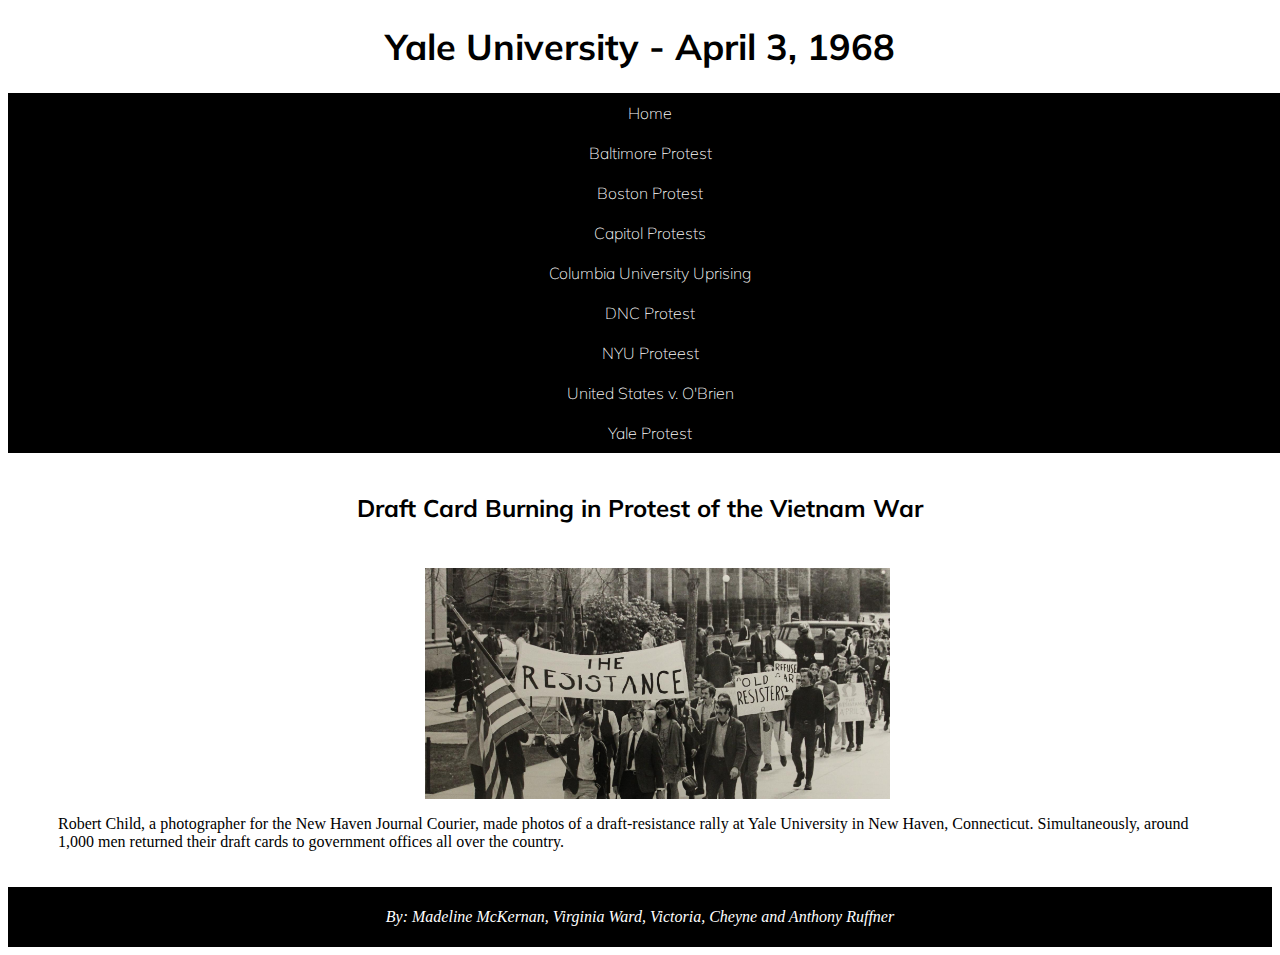
<file: Yale.html>
<!DOCTYPE html PUBLIC "-//W3C//DTD XHTML 1.0 Transitional//EN"
   "http://www.w3.org/TR/xhtml1/DTD/xhtml1-transitional.dtd">

<html xmlns="http://www.w3.org/1999/xhtml">

<head>
  <title>The Protests of 1968</title>
  <meta http-equiv="content-type"
		content="text/html;charset=utf-8" />
      <link href="https://fonts.googleapis.com/css?family=Merriweather+Sans:400,700|Merriweather:400,400i,700,700i" rel="stylesheet"/>
      <link href="https://fonts.googleapis.com/css?family=Muli" rel="stylesheet"/>
      <link rel="stylesheet" type="text/css" href="style.css"/>
      <link rel="stylesheet" href="style.css" />
       <meta name="viewport" content="width=device-width, initial-scale=1.0" />
</head>

<body>
  <center>
  <h1> Yale University - April 3, 1968 </h1>

  <ul id="nav" class="flex-container">


    <li><a href="index.html">Home</a></li>
    <li><a href="Baltimore.html">Baltimore Protest</a></li>
    <li><a href="Boston.html">Boston Protest</a></li>
    <li><a href="Capitol.html">Capitol Protests</a></li>
    <li><a href="Columbia.html">Columbia University Uprising</a></li>
    <li><a href="DNC.html">DNC Protest</a></li>
    <li><a href="NYU.html">NYU Proteest</a></li>
    <li><a href="Obrien.html">United States v. O'Brien</a></li>
    <li><a href="Yale.html">Yale Protest</a></li>
    </ul>

    <h2> Draft Card Burning in Protest of the Vietnam War </h2>

    <img class="pic" src="YaleMarch.png" alt="Yale Anti-war March" width="500px">
  </img>

  </center>


  <p class="info">Robert Child, a photographer for the New Haven Journal Courier, made photos of a draft-resistance rally at Yale University in New Haven, Connecticut. Simultaneously, around 1,000 men returned their draft cards to government offices all over the country.

  </p>


</body>

<footer>
  <p> By: Madeline McKernan, Virginia Ward, Victoria, Cheyne and Anthony Ruffner
</footer>

</html>
</file>
<file: style.css>
h1{
	font-family: 'Muli', Helvetica, sans-serif;
	font-size: 2.25em;
}

#nav {
  padding: 0;
	list-style-type: none;
	margin-top: 0;
	margin-bottom: 0;
	width:100%;
}

#nav div{
	float:left;
	width:100%;
}

#nav ul {
    margin: 0;
    padding: 0;
		border-bottom: 1px solid black;
		text-decoration: none;
		width: 100%;
}

#nav a:link, a:visited {
		display:block;
    color: #ffffff;
    background-color:black;
    font-weight: lighter;
    text-align:center;
    text-decoration: none;
    padding: 10px;
    font-family: 'Muli', Helvetica, sans-serif;
		width: 100%;
}

#nav a:hover, a:active {
    background-color: #949399;
}

.background{
	margin-left:50px;
	margin-right: 50px;
	text-align: justify;
	padding-top: 25px;
}

h2{
	padding-top: 20px;
	font-family: 'Muli', Helvetica, sans-serif;
}

.info{
	text-align: left;
	padding-left: 50px;
	padding-right: 50px;
	padding-bottom: 20px;
}

footer{
	font-style: italic;
	background-color: black;
	color: white;
	text-align: center;
	font-size: 1em;
	padding-top: 5px;
	padding-bottom: 5px;
}

.pic{
	padding-top: 25px;
}

img{
	width: 100%
	height: auto;
}
</file>
